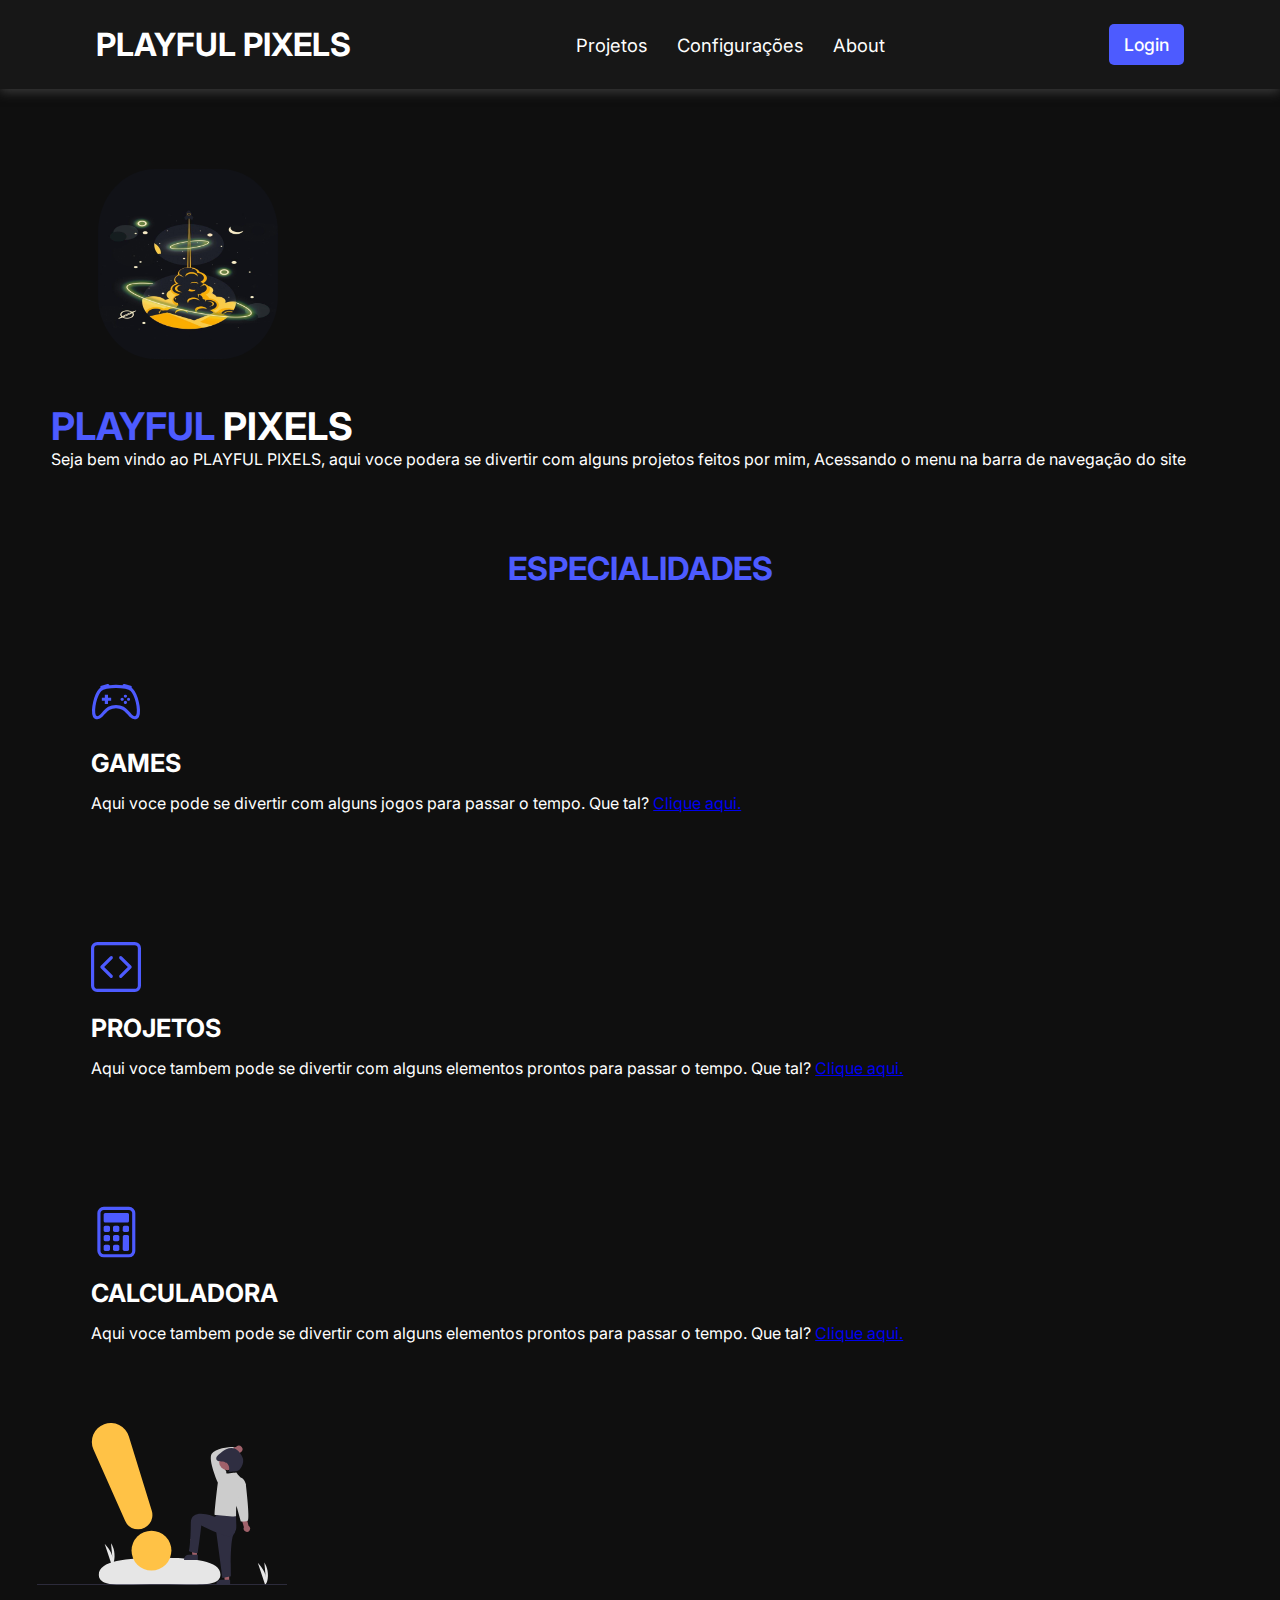
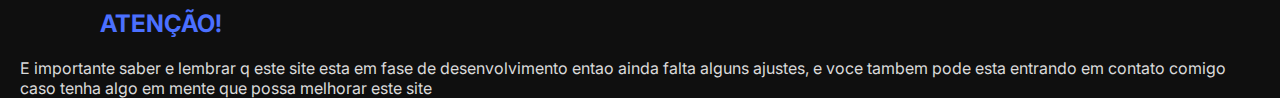
<file: index.html>
<!DOCTYPE html>
<html>
<head lang="pt-br">
  <meta charset="UTF-8">
  <meta name="viewport" content="width=device-width, initial-scale=1">
  <link rel="stylesheet" href="https://cdn.jsdelivr.net/npm/bootstrap-icons@1.11.1/font/bootstrap-icons.css">
  <link rel="stylesheet" href="https://cdnjs.cloudflare.com/ajax/libs/font-awesome/6.2.1/css/all.min.css" />
  <link rel="stylesheet" href="assets.css">
  <title>Menu</title>
</head>

<body>
  <header>
    <nav class="nav-bar">
      <div class="logo">
        <h1>PLAYFUL PIXELS</h1>
      </div>
      
      <div class="nav-list">
        <ul>
          <li class="nav-item"><a href="#" class="nav-link">Projetos</a></li>
          <li class="nav-item"><a href="layout.html" class="nav-link">Configurações</a></li>
          <li class="nav-item"><a href="#" class="nav-link">About</a></li>
        </ul>
      </div>
      
      <div class="login-button">
        <button><a href="#">Login</a></button>
      </div>
      
      <div class="mobile-menu-icon">
        <button onclick="menuShow()"><img class="icon" src="menu_white_36dp.svg"></button>
      </div>
    </nav>
    
    <div class="mobile-menu">
      <ul>
      <li class="nav-item"><a href="agrad.html" class="nav-link">Agradecimento</a></li>
      <li class="nav-item"><a href="layout.html" class="nav-link">Configurações</a></li>
      <li class="nav-item"><a href="contact.html" class="nav-link">Sobre</a></li>
      </ul>
      
      <div class="login-button">
        <button><a href="assets2.html">Login</a></button>
      </div>
    </div>
  </header>
  
  <script src="assets.js"></script>
  
  
  <main>
    <section class="sobre">
      <div class="interface">
        <div class="flex">
          <div class="img-sobre">
            <img src="pp.png" alt="game">
          </div>
          <div class="txt-sobre">
            <h2>PLAYFUL <span>PIXELS</span></h2>
            <p>Seja bem vindo ao PLAYFUL PIXELS, aqui voce podera se divertir com alguns projetos feitos por mim, Acessando o menu na barra de navegação do site</p>
            </div>
          </div>
        </div>
      </div>
    </section>
    <section class="especialidades">
    <div class="interface">
      <h2 class="titulo">ESPECIALIDADES</h2>
      <div class="flex">
        <div class="especialidades-box">
          <i class="bi bi-controller"></i>
          <h3>GAMES</h3>
          <p>Aqui voce pode se divertir com alguns jogos para passar o tempo. Que tal? <a href="game.html">Clique aqui.</a></p>
        </div>
        
        <div class="especialidades-box">
          <i class="bi bi-code-square"></i>
          <h3>PROJETOS</h3>
          <p>Aqui voce tambem pode se divertir com alguns elementos prontos para passar o tempo. Que tal? <a href="dd.html">Clique aqui.</a></p>
        </div>
        
        <div class="especialidades-box">
          <i class="bi bi-calculator"></i>
          <h3>CALCULADORA</h3>
          <p>Aqui voce tambem pode se divertir com alguns elementos prontos para passar o tempo. Que tal? <a href="cal.html">Clique aqui.</a></p>
        </div>
      </div>
    </div>
    </section>
  </main>
  <link rel="stylesheet" href="sitex.css">
  
  <main>
    <section class="atencao">
      <div class="interfacee">
         <div class="img-att">
           <img src="att.svg" alt="">
         </div>
          <div class="att-sobre">
            <h2>ATENÇÃO!</h2>
            <p>E importante saber e lembrar q este site esta em fase de desenvolvimento entao ainda falta alguns ajustes, e voce tambem pode esta entrando em contato comigo caso tenha algo em mente que possa melhorar este site</p>
          </div>
        </div>
      </div>
    </section>
  </main>
  <link rel="stylesheet" href="import.css">
</body>
</html>
</file>
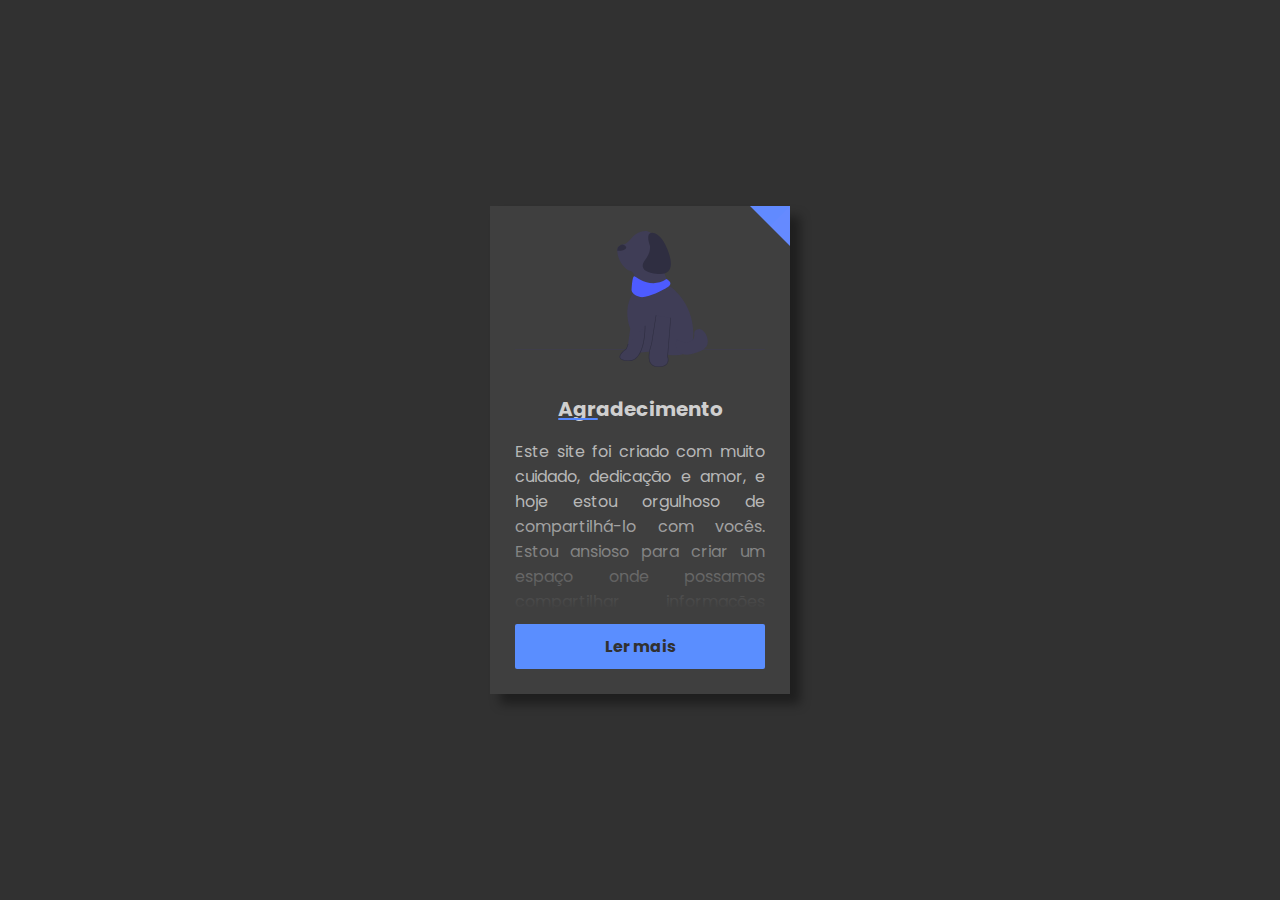
<file: agrad.html>
<!DOCTYPE html>
<html lang="pt-br">
<head>
    <meta charset="UTF-8">
    <meta http-equiv="X-UA-Compatible" content="IE=edge">
    <meta name="viewport" content="width=device-width, initial-scale=1.0">
    
    <!-- CSS -->
    <link rel="stylesheet" href="assets3.css">
    
    <title>Ler Mais/Menos</title>
</head>
<body>
    <!-- CARD -->
    <div class="card">
        <!-- ICON -->
        <div class="icon">
            <img src="undraw_dog_c7i6.svg" alt="">
        </div>

        <!-- CONTENT -->
        <div class="content">
            <h3>Agradecimento</h3>
            <p>
                Este site foi criado com muito cuidado, dedicação e amor, e hoje estou orgulhoso de compartilhá-lo com vocês. Estou ansioso para criar um espaço onde possamos compartilhar informações valiosas, inspiração e recursos úteis para todos vocês. Se voce tiver alguma outra ideia de melhora para este site, voce pode esta entrando em contato comigo atravez do meu about, que esta localizado na barra de navegação deste site!
            </p>
        </div>
        
        <button id="read_button">Ler mais</button>
    </div>

  
    <script src="assets3.js"></script>
</body>
</html>
</file>
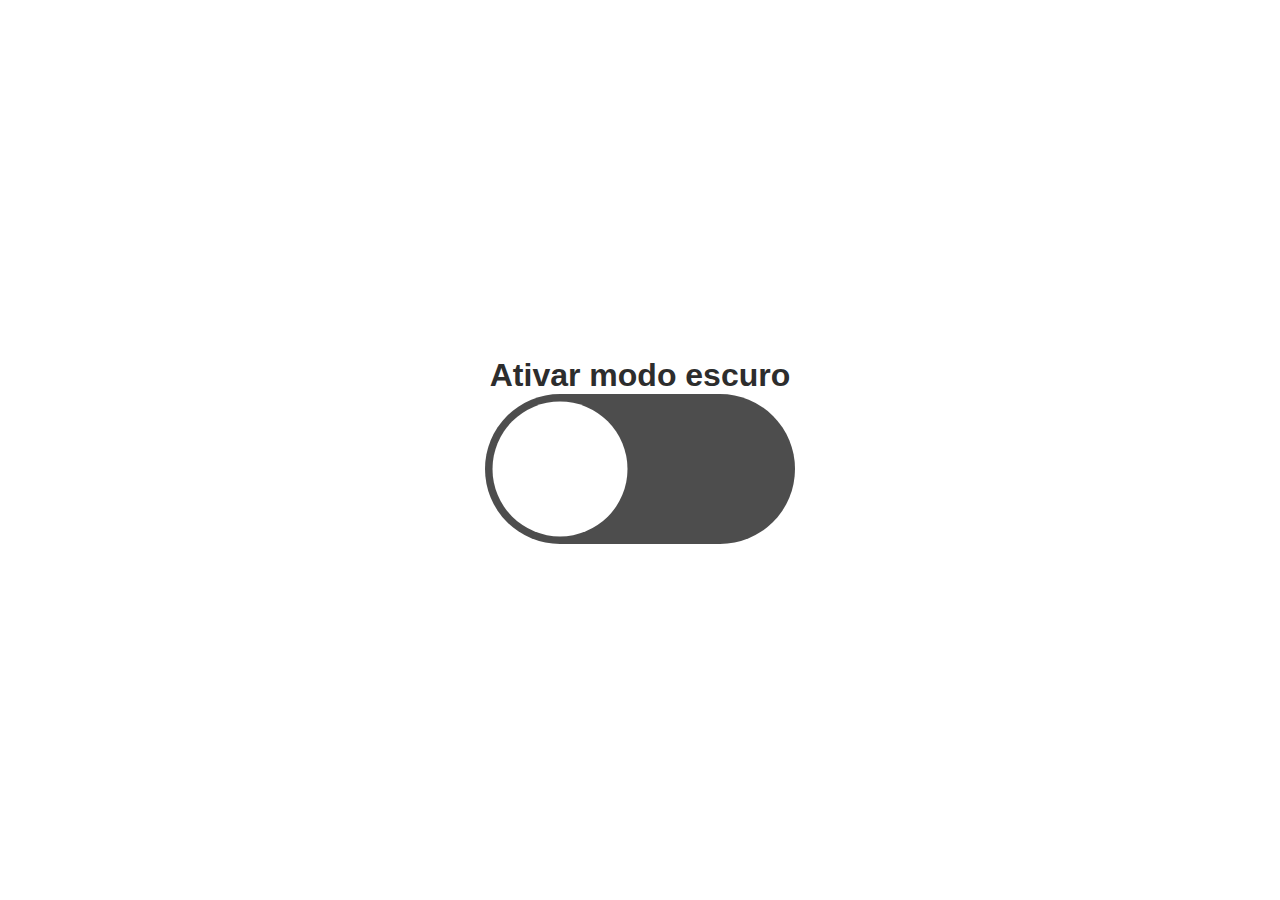
<file: button.html>
<!DOCTYPE html>
<html lang="py-br">
<head>
  <meta charset="UTF-8">
  <meta name="viewport" content="width=device-width, initial-scale=1">
  <title>Ativar modo escuro</title>
  <link rel="stylesheet" href="button.css">
</head>
<body>
  
  <h1>Ativar modo escuro</h1>
  <div class="trilho" id="trilho">
    <div class="indicador"></div>
  </div>
  <script src="main.js"></script>
</body>
</html>
</file>
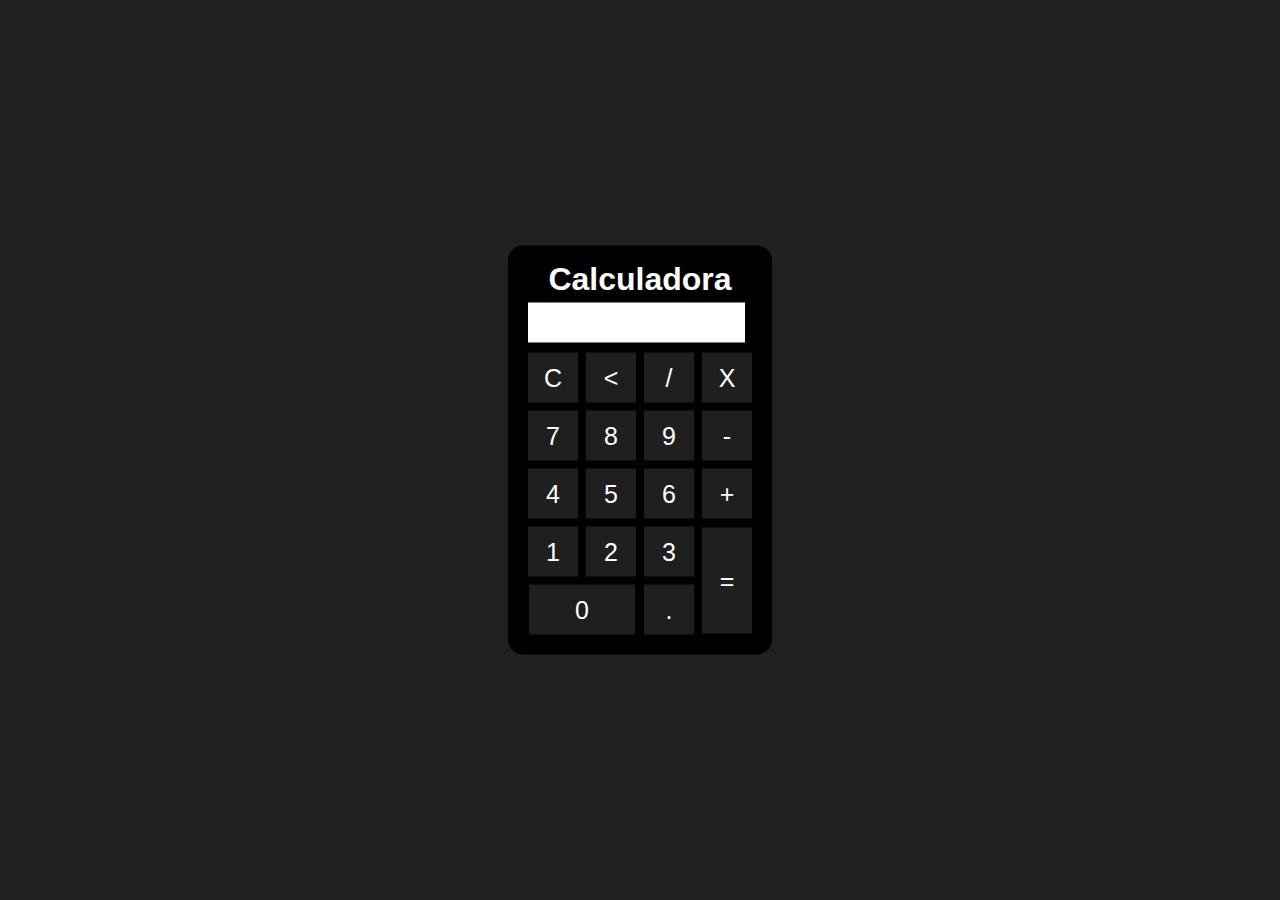
<file: cal.html>
<!DOCTYPE html>
<html>
<head lang="pt-br">
  <meta charset="UTF-8">
  <meta name="viewport" content="width=device-width, initial-scale=1">
  <link rel="stylesheet" href="cal.css">
  <title></title>
</head>
<body>
<div class="fundo">
        <div class="calculadora">
            <h1>Calculadora</h1>
            <p id="resultado"></p>
            <table>
                <tr>
                    <td><button class="botao" onclick="clean()">C</button></td>
                    <td><button class="botao" onclick="back()"><</button></td>
                    <td><button class="botao" onclick="insert('/')">/</button></td>
                    <td><button class="botao" onclick="insert('*')">X</button></td>
                </tr>
                <tr>
                    <td><button class="botao" onclick="insert('7')">7</button></td>
                    <td><button class="botao" onclick="insert('8')">8</button></td>
                    <td><button class="botao" onclick="insert('9')">9</button></td>
                    <td><button class="botao" onclick="insert('-')">-</button></td>
                </tr>
                <tr>
                    <td><button class="botao" onclick="insert('4')">4</button></td>
                    <td><button class="botao" onclick="insert('5')">5</button></td>
                    <td><button class="botao" onclick="insert('6')">6</button></td>
                    <td><button class="botao" onclick="insert('+')">+</button></td>
                </tr>
                <tr>
                    <td><button class="botao" onclick="insert('1')">1</button></td>
                    <td><button class="botao" onclick="insert('2')">2</button></td>
                    <td><button class="botao" onclick="insert('3')">3</button></td>
                    <td rowspan="2"><button class="botao" style="height: 106px;" onclick="calcular()">=</button></td>
                </tr>
                <tr>
                    <td colspan="2"><button class="botao" style="width: 106px;" onclick="insert('0')">0</button></td>
                    <td><button class="botao" onclick="insert('.')">.</button></td>
                </tr>
            </table>
        </div>
    </div>
    <script src="cal.js"></script>
</body>
</html>
</file>
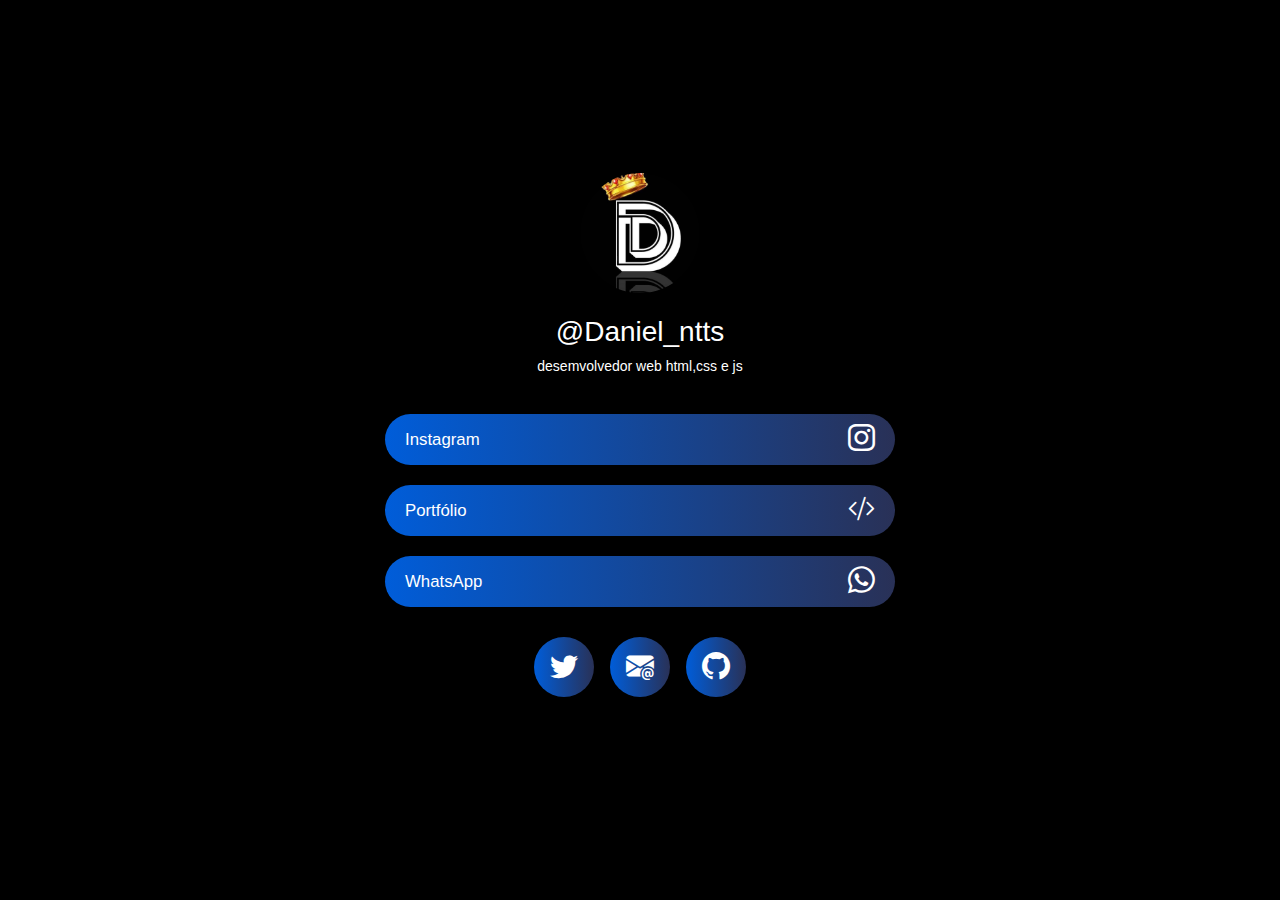
<file: contact.html>
<!DOCTYPE html>
<html>

<head lang="pt-br">
  <meta charset="UTF-8">
  <meta name="viewport" content="width=device-width, initial-scale=1">
  
  <link rel="stylesheet" href="https://cdn.jsdelivr.net/npm/bootstrap-icons@1.11.1/font/bootstrap-icons.css">
  
  <title></title>
  <link rel="stylesheet" href="contact.css">
</head>
<body>
  <div class="container">
    <header>
      <img src="dan.png" alt="minha foto do perfil">
      <h1>@Daniel_ntts</h1>
      <p>desemvolvedor web html,css e js</p>
    </header>
    
    <section class="botoes-links">
      <a href="#" target="_blank" class="link">
        <button class="degrade">
          <span>Instagram</span>
          <i class="bi bi-instagram"></i>
        </button>
      </a>
      <a href="#" target="_blank" class="link">
        <button class="degrade">
          <span>Portfólio</span>
          <i class="bi bi-code-slash"></i>
        </button>
      </a>
      <a href="#" target="_blank" class="link">
        <button class="degrade">
          <span>WhatsApp</span>
          <i class="bi bi-whatsapp"></i>
        </button>
      </a>
    </section>
    
    <footer>
      <a href="#" class="btn-footer degrade" target="_blank"><i class="bi bi-twitter"></i></a>
      <a href="#" class="btn-footer degrade" target="_blank"><i class="bi bi-envelope-at-fill"></i></a>
      <a href="https://github.com/Danielntts/gitdan/upload" class="btn-footer degrade" target="_blank"><i class="bi bi-github"></i></a>
    </footer>
  </div>
</body>
</html>
</file>
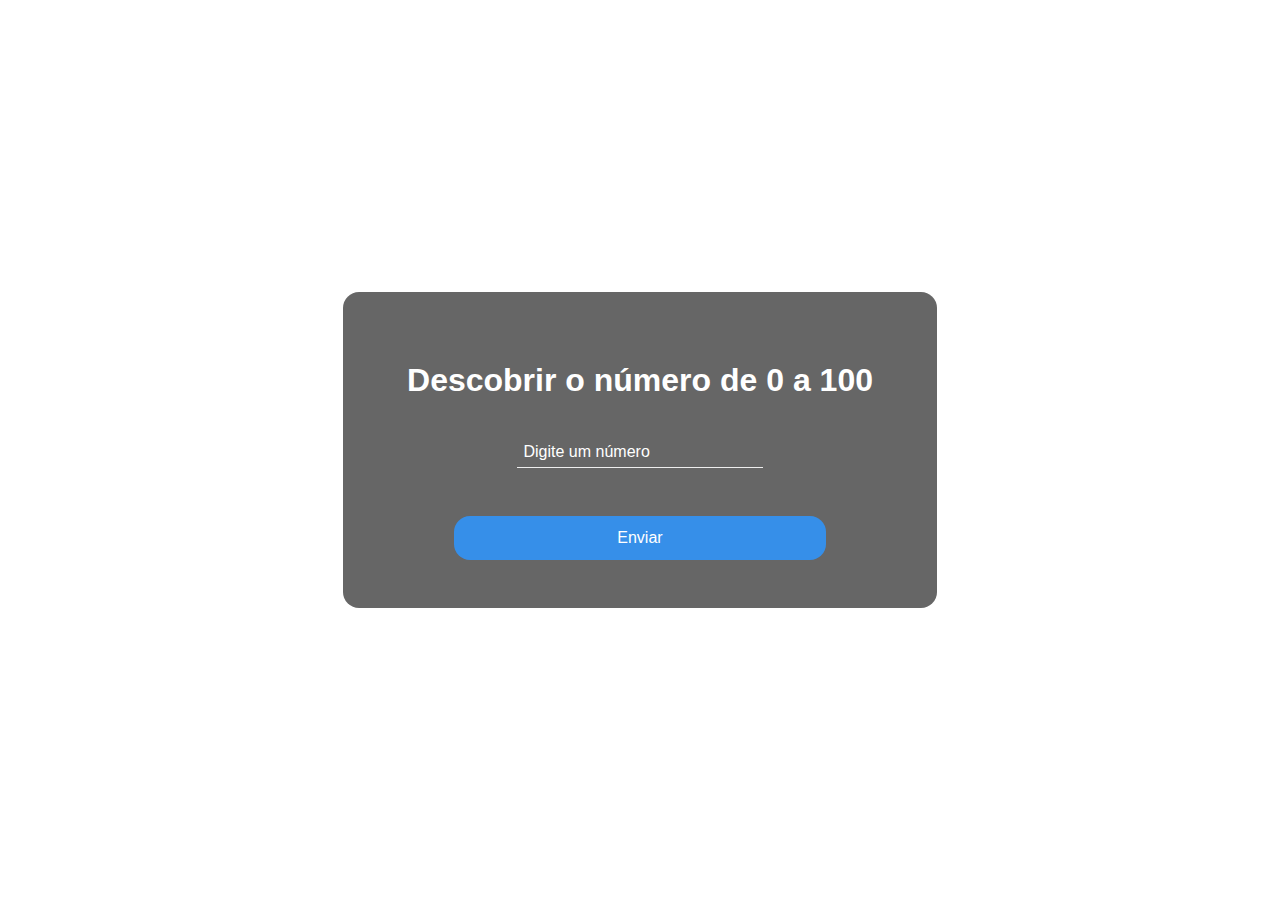
<file: dd.html>
<!DOCTYPE html>
<html lang="pt-br">
<head>
    <meta charset="UTF-8">
    <meta http-equiv="X-UA-Compatible" content="IE=edge">
    <meta name="viewport" content="width=device-width, initial-scale=1.0">
    <link rel="stylesheet" href="dd.css">
    <title>Jogo GN</title>
</head>
<body>
    <div class="content">
        <h1>Descobrir o número de 0 a 100</h1>
        <input type="number" placeholder="Digite um número" id="bet">
        <button onclick="verifyNumber()">Enviar</button>
    </div>
    <script src="dd.js"></script>
</body>
</file>
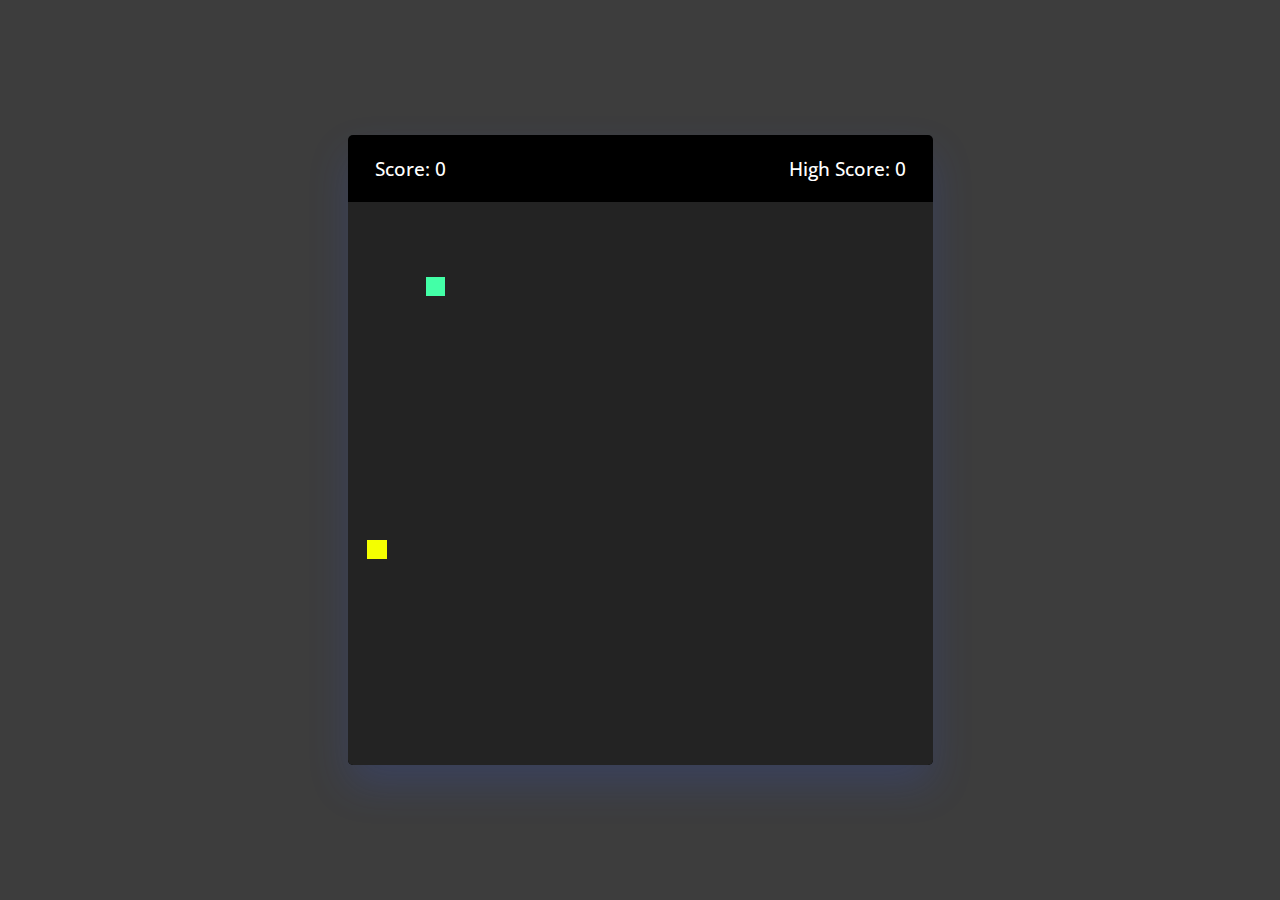
<file: game.html>
<!DOCTYPE html>
<html lang="pt-br" dir="ltr">
  <head>
    <meta charset="utf-8">
    <title>Snake Game JavaScript | CodingNepal</title>
    <link rel="stylesheet" href="game.css">
    <meta name="viewport" content="width=device-width, initial-scale=1.0">
    <link rel="stylesheet" href="https://cdnjs.cloudflare.com/ajax/libs/font-awesome/6.3.0/css/all.min.css">
    <script src="game.js" defer></script>
  </head>
  <body>
    <div class="wrapper">
      <div class="game-details">
        <span class="score">Score: 0</span>
        <span class="high-score">High Score: 0</span>
      </div>
      <div class="play-board"></div>
      <div class="controls">
        <i data-key="ArrowLeft" class="fa-solid fa-arrow-left-long"></i>
        <i data-key="ArrowUp" class="fa-solid fa-arrow-up-long"></i>
        <i data-key="ArrowRight" class="fa-solid fa-arrow-right-long"></i>
        <i data-key="ArrowDown" class="fa-solid fa-arrow-down-long"></i>
      </div>
    </div>

  </body>
</html>
</file>
<file: assets.css>
@import url('https://fonts.googleapis.com/css2?family=Inter:wght@200;300;400;500&display=swap');
* {
    padding: 0;
    margin: 0;
    font-family: 'Inter', sans-serif;
}

header {
    background-color: #171717;
    box-shadow: 0px 3px 10px #3B3B3B;
}

.nav-bar {
    display: flex;
    justify-content: space-between;
    padding: 1.5rem 6rem;
}

.logo {
    display: flex;
    align-items: center;
}

.logo h1 {
    color: #fff;
}

.nav-list {
    display: flex;
    align-items: center;
}

.nav-list ul {
    display: flex;
    justify-content: center;
    list-style: none;
}

.nav-item {
    margin: 0 15px;
}

.nav-link {
    text-decoration: none;
    font-size: 1.15rem;
    color: #fff;
    font-weight: 400;
}

.login-button button {
    border: none;
    padding: 10px 15px;
    border-radius: 5px;
    background-color: #4D5BFF;
}

.login-button button a {
    text-decoration: none;
    color: #fff;
    font-weight: 500;
    font-size: 1.1rem;
}

.mobile-menu-icon {
    display: none;
}

.mobile-menu {
    display: none;
}

@media screen and (max-width: 730px) {
    .nav-bar {
        padding: 1.2rem 2rem;
    }
    .nav-item {
        display: none;
    }
    .login-button {
        display: none;
    }
    .mobile-menu-icon {
        display: block;
    }
    .mobile-menu-icon button {
        background-color: transparent;
        border: none;
        cursor: pointer;
    }
    .mobile-menu ul {
        display: flex;
        flex-direction: column;
        text-align: center;
        padding-bottom: 1rem;
    }
    .mobile-menu .nav-item {
        display: block;
        padding-top: 1.2rem;
    }
    .mobile-menu .login-button {
        display: block;
        padding: 1rem 2rem;
    }
    .mobile-menu .login-button button {
        width: 100%;
    }
    .open {
        display: block;
    }
}
</file>
<file: sitex.css>
body{
  background-color: #000000F0;
}

section.sobre{
  padding: 40px 4%;
}

h2.titulo{
  color: #4D5BFF;
  font-size: 32px;
  text-align: center;
}

.sobre .txt-sobre{
  color: #fff;
}

.sobre .txt-sobre h2 span{
  color: #fff;
}

cection.sobre .flex{
  align-items: center;
  gap: 60px;
}

.img-sobre img{
  height: 190px;
  width: 180px;
  padding: 40px 4%;
  border-radius: 38%;
}

.sobre .txt-sobre h2{
  font-size: 38px;
  color: #4D5BFF;
}

section.especialidades{
  padding: 40px 4%;
}

section.especialidades .flex{
  gap: 60px;
}

.especialidades .especialidades-box{
  color: #fff;
  padding: 40px;
  border-radius: 25px;
  margin-top: 45px;
  transition: .2s;
}

.especialidades .especialidades-box:hover{
  transform: scale(1.05);
  box-shadow: 0 0 8px #AFAFAF;
}

.especialidades .especialidades-box i{
  font-size: 50px;
  color: #4D5BFF;
}

.especialidades .especialidades-box h3{
  font-size: 25px;
  margin: 15px 0;
}
</file>
<file: import.css>
.img-att img{
  width: 250px;
  margin: 0 37px;
}

.att-sobre h2{
  color: #4B70FF;
  margin: 0 100px;
  padding-top: 20px;
}

.att-sobre p{
  color: #DADADA;
  margin: 0 20px;
  padding-top: 20px;
}
</file>
<file: assets3.css>
@import url('https://fonts.googleapis.com/css2?family=Poppins:ital,wght@0,100;0,200;0,300;0,400;1,100;1,200;1,300;1,400&display=swap');


* {
    font-family: 'Poppins', sans-serif;
    margin: 0;
    padding: 0;
    box-sizing: border-box;
}

body {
    display: flex;
    justify-content: center;
    align-items: center;
    min-height: 100vh;
    background-color: #313131;
}


.card {
    display: flex;
    flex-direction: column;
    justify-content: center;
    width: 300px;
    padding: 25px;
    background-color: #3F3F3F;
    text-align: justify;
    box-shadow: 10px 10px 10px rgba(0, 0, 0, 0.389);
    position: relative;
}

.card::before{
    content: '';
    position: absolute;
    top: 0;
    right: 0;
    border: 20px solid transparent;
    border-top: 20px solid #618AFF;
    border-right: 20px solid #658AFF;
}


.icon {
    margin-bottom: 20px;
}

.icon img {
    width: 250px;
}


.content {
    height: 215px;
    overflow: hidden;
    position: relative;
}

.content::before {
    content: '';
    position: absolute;
    bottom: 0;
    width: 100%;
    height: 100px;
    background: linear-gradient(transparent, #3F3F3F);
}

.content h3 {
    text-align: center;
    margin-bottom: 15px;
    font-size: 20px;
    position: relative;
}

.content h3::before {
    content: '';
    position: absolute;
    height: 2px;
    width: 40px;
    background-color: #5487FF;
    bottom: 4px;
    border-radius: 100px;
}

.content p {
    color: #B7B7B7;
}

#read_button {
    border: none;
    padding: 10px;
    border-radius: 2px;
    margin-top: 15px;
    background-color: #5A8EFF;
    color: #313131;
    font-weight: bold;
    cursor: pointer;
    font-size: 16px;
    transition: all 0.2s ease-in-out;
}

#read_button:hover {
    background-color: transparent;
    color: #5B95FF;
    transition: all 0.2s ease-in-out;
}

.card.active .content {
    height: auto;
}

.card.active .content::before {
    visibility: hidden;
}

.content h3{
  color: #CFCFCF;
}
</file>
<file: button.css>
*{
  margin: 0;
  padding: 0;
  box-sizing: border-box;
  font-family: sans-serif;
}

body{
  height: 100vh;
  display: flex;
  justify-content: center;
  align-items: center;
  flex-direction: column;
  background-color: #fff;
  transition: .5s;
}

h1{
  color: #2d2d2d;
}

.trilho{
  width: 310px;
  height: 150px;
  background-color: #4d4d4d;
  border-radius: 150px;
  position: relative;
  cursor: pointer;
}

.trilho .indicador{
  width: 150px;
  height: 150px;
  background-color: #fff;
  border-radius: 50%;
  transform: scale(.9);
  position: absolute;
  left: 0;
  transition: .5s;
}

.trilho.dark{
  background-color: #c3c3c3;
}

.trilho.dark .indicador{
  left: 160px;
  background-color: #000;
}

body.dark{
  background-color: dimgrey;
}

body.dark h1{
  color: white;
}
</file>
<file: cal.css>
*{
            margin: 0;
            padding: 0;
        }
        .fundo{
            background-color: rgba(33, 33, 33, 1);
            height: 100vh;
            color: #fff;
            font-family: Arial, Helvetica, sans-serif;
            text-align: center;
        }
        .calculadora{
            position: absolute;
            background-color: black;
            top: 50%;
            left: 50%;
            transform: translate(-50%,-50%);
            border-radius: 15px;
            padding: 15px;
        }
        .botao{
            width: 50px;
            height: 50px;
            font-size: 25px;
            cursor: pointer;
            margin: 3px;
            background-color: rgba(31, 31, 31, 1);
            border: none;
            color: #fff;
        }
        .botao:hover{
            background-color: black;
        }
        #resultado{
            background-color: white;
            width: 207px;
            height: 30px;
            margin: 5px;
            font-size: 25px;
            color: black;
            text-align: right;
            padding: 5px;
        }
</file>
<file: contact.css>
*{
  margin: 0;
  padding: 0;
  box-sizing: border-box;
  font-family: sans-serif;
}

html{
  height: 100vh;
  font-size: 14px;
}

body{
  background-color: #000000;
  height: 100%;
}

.container{
  height: 100%;
  max-width: 550px;
  margin: 0 auto;
  display: flex;
  flex-direction: column;
  justify-content: center;
  padding: 20px;
  color: #FFFFFF;
}

a{
  text-decoration: none;
  color: #FFFFFF;
}

.degrade{
  background: linear-gradient(to right, #005DD9, #293157);
}

header{
  text-align: center;
  margin-bottom: 40px;
}

header img{
  max-width: 120px;
  margin-bottom: 20px;
  border-radius: 50%;
}

header h1{
  font-size: 2em;
  margin-bottom: 10px;
  color: #FFFFFF;
  font-weight: 300;
}

section.botoes-links{
  display: flex;
  flex-direction: column;
  gap: 20px;
}

a.link button{
  width: 100%;
  padding: 10px 20px;
  display: flex;
  align-items: center;
  justify-content: space-between;
  border: none;
  border-radius: 30px;
  font-size: 1.2em;
  cursor: pointer;
  color: #fff;
  transition: .2s;
}

a.link i{
  font-size: 1.6em;
}

a.link button:hover, footer a.btn-footer:hover{
  transform: scale(1.09)
}
  
footer{
  text-align: center;
  margin: 30px;
}

footer a.btn-footer{
  width: 60px;
  height: 60px;
  display: inline-block;
  font-size: 2em;
  line-height: 60px;
  border-radius: 50%;
  margin: 0 6px;
  transition: .2s;
}
</file>
<file: dd.css>
:root {
  --color-white: #FFFFFF;
  --color-blue: rgba(116, 182, 248, 1);
  --color-blue2: rgb(54, 143, 233);
  --color-gray: rgb(238, 238, 238);
}

body {
  all: unset;
  font-family: Arial, Helvetica, sans-serif;
  display: flex;
  justify-content: center;
  align-items: center;
  min-height: 100vh;
  background-color: var(--color-brgba(116, 182, 248, 1)lue);
}

.content {
  display: flex;
  flex-direction: column;
  justify-content: center;
  align-items: center;
  gap: 1rem;
  background-color: rgba(0, 0, 0, 0.6);
  color: var(--color-white);
  padding: 3rem 4rem;
  border-radius: 1rem;
}

.content input {
  background-color: transparent;
  border: none;
  border-bottom: 1px solid var(--color-gray);
  color: var(--color-white);
  outline: none;
  padding: .4rem;
  width: 50%;
  font-size: 1rem;
}

.content input::placeholder {
  color: var(--color-white);
}

.content input:focus {
  border-bottom: 1px solid var(--color-blue);
}

.content button {
  padding: .8rem;
  width: 80%;
  font-size: 1rem;
  background-color: var(--color-blue2);
  border: none;
  border-radius: 1rem;
  color: var(--color-white);
  margin-top: 2rem;
  cursor: pointer;
  transition: .4s;
}

.content button:hover {
  background-color: var(--color-blue);
}
</file>
<file: game.css>
@import url('https://fonts.googleapis.com/css2?family=Open+Sans:wght@400;500;600;700&display=swap');
* {
  margin: 0;
  padding: 0;
  box-sizing: border-box;
  font-family: 'Open Sans', sans-serif;
}
body {
  display: flex;
  align-items: center;
  justify-content: center;
  min-height: 100vh;
  background: #3D3D3D;
}
.wrapper {
  width: 65vmin;
  height: 70vmin;
  display: flex;
  overflow: hidden;
  flex-direction: column;
  justify-content: center;
  border-radius: 5px;
  background: #000000;
  box-shadow: 0 20px 40px rgba(52, 87, 220, 0.2);
}
.game-details {
  color: #FFFFFF;
  font-weight: 500;
  font-size: 1.2rem;
  padding: 20px 27px;
  display: flex;
  justify-content: space-between;
}
.play-board {
  height: 100%;
  width: 100%;
  display: grid;
  background: #232323;
  grid-template: repeat(30, 1fr) / repeat(30, 1fr);
}
.play-board .food {
  background: #F4FF00;
}
.play-board .head {
  background: #43FFA7;
}

.controls {
  display: none;
  justify-content: space-between;
}
.controls i {
  padding: 25px 0;
  text-align: center;
  font-size: 1.3rem;
  color: #B8C6DC;
  width: calc(100% / 4);
  cursor: pointer;
  border-right: 1px solid #4074FF;
}

@media screen and (max-width: 800px) {
  .wrapper {
    width: 90vmin;
    height: 115vmin;
  }
  .game-details {
    font-size: 1rem;
    padding: 15px 27px;
  }
  .controls {
    display: flex;
  }
  .controls i {
    padding: 15px 0;
    font-size: 1rem;
  }
}
</file>
